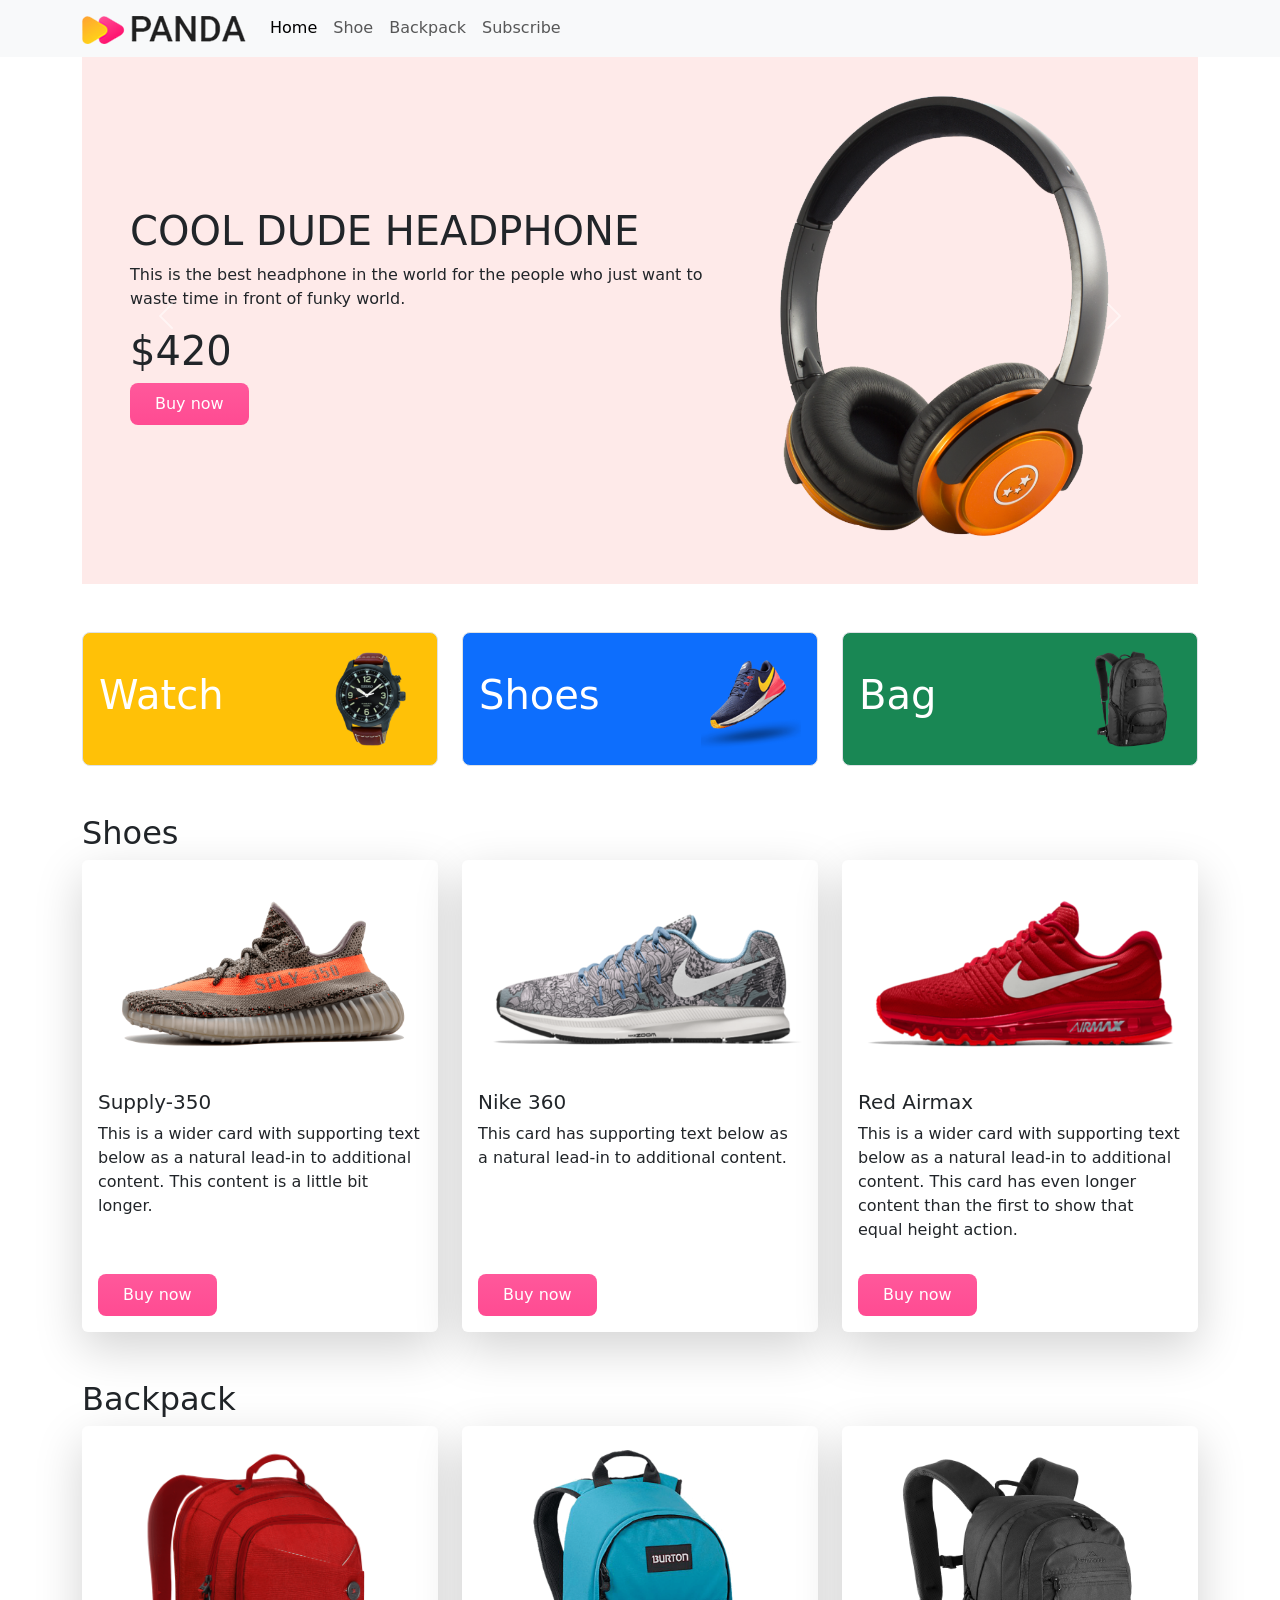
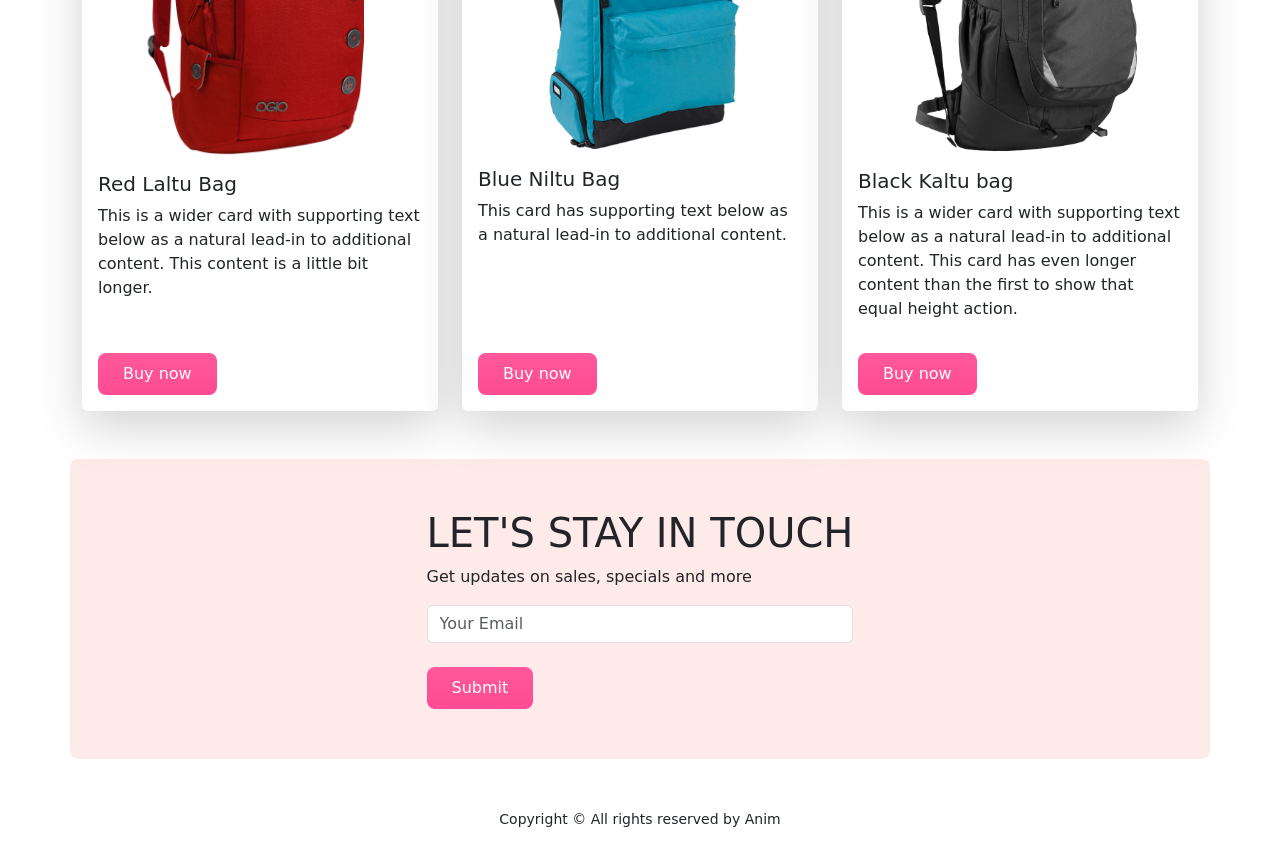
<file: index.html>
<!DOCTYPE html>
<html lang="en">

<head>
    <meta charset="UTF-8">
    <meta http-equiv="X-UA-Compatible" content="IE=edge">
    <meta name="viewport" content="width=device-width, initial-scale=1.0">
    <title>Panda commerce</title>
    <!-- bootstrap stylesheet -->
    <link href="https://cdn.jsdelivr.net/npm/bootstrap@5.1.3/dist/css/bootstrap.min.css" rel="stylesheet"
        integrity="sha384-1BmE4kWBq78iYhFldvKuhfTAU6auU8tT94WrHftjDbrCEXSU1oBoqyl2QvZ6jIW3" crossorigin="anonymous">
    <!-- custom styles -->
    <link rel="stylesheet" href="css/style.css">
</head>

<body>
    <!-- header start  -->
    <header>
        <nav class="navbar navbar-expand-lg navbar-light bg-light fixed-top">
            <div class="container">
                <a class="navbar-brand" href="#">
                    <img src="images/logo.png" alt="">
                </a>
                <button class="navbar-toggler" type="button" data-bs-toggle="collapse"
                    data-bs-target="#navbarSupportedContent" aria-controls="navbarSupportedContent"
                    aria-expanded="false" aria-label="Toggle navigation">
                    <span class="navbar-toggler-icon"></span>
                </button>
                <div class="collapse navbar-collapse" id="navbarSupportedContent">
                    <ul class="navbar-nav me-auto mb-2 mb-lg-0">
                        <li class="nav-item">
                            <a class="nav-link active" aria-current="page" href="#">Home</a>
                        </li>
                        <li class="nav-item">
                            <a class="nav-link" href="#shoes">Shoe</a>
                        </li>
                        <li class="nav-item">
                            <a class="nav-link" href="#backpack">Backpack</a>
                        </li>
                        <li class="nav-item">
                            <a class="nav-link" href="subscribe">Subscribe</a>
                        </li>
                    </ul>
                </div>
            </div>
        </nav>
        <!-- image slider -->
        <section class="container mt-5">
            <div id="carouselExampleControls" class="carousel slide" data-bs-ride="carousel">
                <div class="carousel-inner">
                    <div class="carousel-item active">
                        <div class="row panda-bg-info d-flex align-items-center p-5">
                            <div class="col-lg-7">
                                <h1>COOL DUDE HEADPHONE</h1>
                                <p>
                                    This is the best headphone in the world for the people who just want to waste time
                                    in
                                    front of funky world.
                                </p>
                                <h1>$420</h1>
                                <button class="panda-btn-buy-now">Buy now</button>
                            </div>
                            <div class="col-lg-5">
                                <img src="images/banner-images/headphone.png" class="d-block w-100" alt="...">
                            </div>
                        </div>
                    </div>
                    <div class="carousel-item">
                        <div class="row panda-bg-info d-flex align-items-center p-5">
                            <div class="col-lg-7">
                                <h1>Mega LCD TV for sports</h1>
                                <p>
                                    Lorem ipsum dolor sit amet consectetur adipisicing elit. Asperiores quasi sed ipsum
                                    facilis vero rerum quam. Molestiae commodi provident animi doloremque placeat
                                    mollitia cumque aut consequuntur, asperiores, quaerat sit soluta!
                                </p>
                                <h1>$1289</h1>
                                <button class="panda-btn-buy-now">Buy now</button>
                            </div>
                            <div class="col-lg-5">
                                <img src="images/banner-images/tv.png" class="d-block w-100" alt="...">
                            </div>
                        </div>
                    </div>
                    <div class="carousel-item">
                        <div class="row panda-bg-info d-flex align-items-center p-5">
                            <div class="col-lg-7">
                                <h1>X-Box for your living room</h1>
                                <p>
                                    Lorem ipsum dolor, sit amet consectetur adipisicing elit. Dolore soluta suscipit
                                    velit quibusdam maiores ipsum dicta modi quidem magni reprehenderit ea laboriosam
                                    culpa, tempore incidunt.
                                </p>
                                <h1>$600</h1>
                                <button class="panda-btn-buy-now">Buy now</button>
                            </div>
                            <div class="col-lg-5">
                                <img src="images/banner-images/xbox.png" class="d-block w-100" alt="...">
                            </div>
                        </div>
                    </div>
                </div>
                <button class="carousel-control-prev" type="button" data-bs-target="#carouselExampleControls"
                    data-bs-slide="prev">
                    <span class="carousel-control-prev-icon" aria-hidden="true"></span>
                    <span class="visually-hidden">Previous</span>
                </button>
                <button class="carousel-control-next" type="button" data-bs-target="#carouselExampleControls"
                    data-bs-slide="next">
                    <span class="carousel-control-next-icon" aria-hidden="true"></span>
                    <span class="visually-hidden">Next</span>
                </button>
            </div>
        </section>
    </header>
    <main>
        <!-- categories -->
        <section class="container my-5 categories">
            <div class="row g-4">
                <div class="col-lg-4 col-md-6 col-12">
                    <div class="p-3 border bg-warning d-flex align-items-center justify-content-between rounded-3">
                        <h1 class="text-white">Watch</h1>
                        <img src="images/categories/watch.png" alt="">
                    </div>
                </div>
                <div class="col-lg-4 col-md-6 col-12">
                    <div class="p-3 border bg-primary d-flex align-items-center justify-content-between rounded-3">
                        <h1 class="text-white">Shoes</h1>
                        <img src="images/categories/shoes.png" alt="">
                    </div>
                </div>
                <div class="col-lg-4 col-md-6 col-12">
                    <div class="p-3 border bg-success d-flex align-items-center justify-content-between rounded-3">
                        <h1 class="text-white">Bag</h1>
                        <img src="images/categories/bag.png" alt="">
                    </div>
                </div>
            </div>
        </section>
        <section class="container" id="shoes">
            <!-- shoes section -->
            <h2>Shoes</h2>
            <div class="row row-cols-1 row-cols-md-2 row-cols-lg-3 g-4">
                <div class="col">
                    <div class="card h-100 border-0 shadow-lg">
                        <img src="images/shoes/shoe-1.png" class="card-img-top" alt="...">
                        <div class="card-body">
                            <h5 class="card-title">Supply-350</h5>
                            <p class="card-text">This is a wider card with supporting text below as a natural lead-in to
                                additional content. This content is a little bit longer.</p>
                        </div>
                        <div class="m-3">
                            <button class="panda-btn-buy-now">Buy now</button>
                        </div>
                    </div>
                </div>
                <div class="col">
                    <div class="card h-100 border-0 shadow-lg">
                        <img src="images/shoes/shoe-2.png" class="card-img-top" alt="...">
                        <div class="card-body">
                            <h5 class="card-title">Nike 360</h5>
                            <p class="card-text">This card has supporting text below as a natural lead-in to additional
                                content.</p>
                        </div>
                        <div class="m-3">
                            <button class="panda-btn-buy-now">Buy now</button>
                        </div>
                    </div>
                </div>
                <div class="col">
                    <div class="card h-100 border-0 shadow-lg">
                        <img src="images/shoes/shoe-3.png" class="card-img-top" alt="...">
                        <div class="card-body">
                            <h5 class="card-title">Red Airmax</h5>
                            <p class="card-text">This is a wider card with supporting text below as a natural lead-in to
                                additional content. This card has even longer content than the first to show that equal
                                height action.</p>
                        </div>
                        <div class="m-3">
                            <button class="panda-btn-buy-now">Buy now</button>
                        </div>
                    </div>
                </div>
            </div>
        </section>
        <!-- bags section -->
        <section class="container my-5" id="backpack">
            <h2>Backpack</h2>
            <div class="row row-cols-1 row-cols-md-2 row-cols-lg-3 g-4">
                <div class="col">
                    <div class="card h-100 border-0 shadow-lg">
                        <img src="images/bags/bag-1.png" class="card-img-top" alt="...">
                        <div class="card-body">
                            <h5 class="card-title">Red Laltu Bag</h5>
                            <p class="card-text">This is a wider card with supporting text below as a natural lead-in to
                                additional content. This content is a little bit longer.</p>
                        </div>
                        <div class="m-3">
                            <button class="panda-btn-buy-now">Buy now</button>
                        </div>
                    </div>
                </div>
                <div class="col">
                    <div class="card h-100 border-0 shadow-lg">
                        <img src="images/bags/bag-2.png" class="card-img-top" alt="...">
                        <div class="card-body">
                            <h5 class="card-title">Blue Niltu Bag</h5>
                            <p class="card-text">This card has supporting text below as a natural lead-in to additional
                                content.</p>
                        </div>
                        <div class="m-3">
                            <button class="panda-btn-buy-now">Buy now</button>
                        </div>
                    </div>
                </div>
                <div class="col">
                    <div class="card h-100 border-0 shadow-lg">
                        <img src="images/bags/bag-3.png" class="card-img-top" alt="...">
                        <div class="card-body">
                            <h5 class="card-title">Black Kaltu bag</h5>
                            <p class="card-text">This is a wider card with supporting text below as a natural lead-in to
                                additional content. This card has even longer content than the first to show that equal
                                height action.</p>
                        </div>
                        <div class="m-3">
                            <button class="panda-btn-buy-now">Buy now</button>
                        </div>
                    </div>
                </div>
            </div>
        </section>
        <!-- subscribe -->
        <section style="height: 300px;"
            class="container d-flex justify-content-center align-items-center panda-bg-info rounded-3" id="subscribe">
            <div>
                <h1>LET'S STAY IN TOUCH</h1>
                <p>Get updates on sales, specials and more</p>
                <input class="form-control" type="text" placeholder="Your Email">
                <br>
                <button class="panda-btn-buy-now">Submit</button>
            </div>
        </section>
    </main>
    <footer class="mt-5 text-center">
        <p><small>Copyright © All rights reserved by Anim</small></p>
    </footer>


    <!-- bootstrap script -->
    <script src="https://cdn.jsdelivr.net/npm/bootstrap@5.1.3/dist/js/bootstrap.bundle.min.js"
        integrity="sha384-ka7Sk0Gln4gmtz2MlQnikT1wXgYsOg+OMhuP+IlRH9sENBO0LRn5q+8nbTov4+1p"
        crossorigin="anonymous"></script>
</body>

</html>
</file>
<file: css/style.css>
.panda-bg-info{
    background-color: #FEEAE9;
}
.categories img{
    width: 100px;
}
.panda-btn-buy-now{
    color: white;
    border-radius: 8px;
    padding: 9px 25px;
    border: none;
    background-image: linear-gradient(to bottom, #FF589B 0%, #ff4b92 100%);
}
</file>
